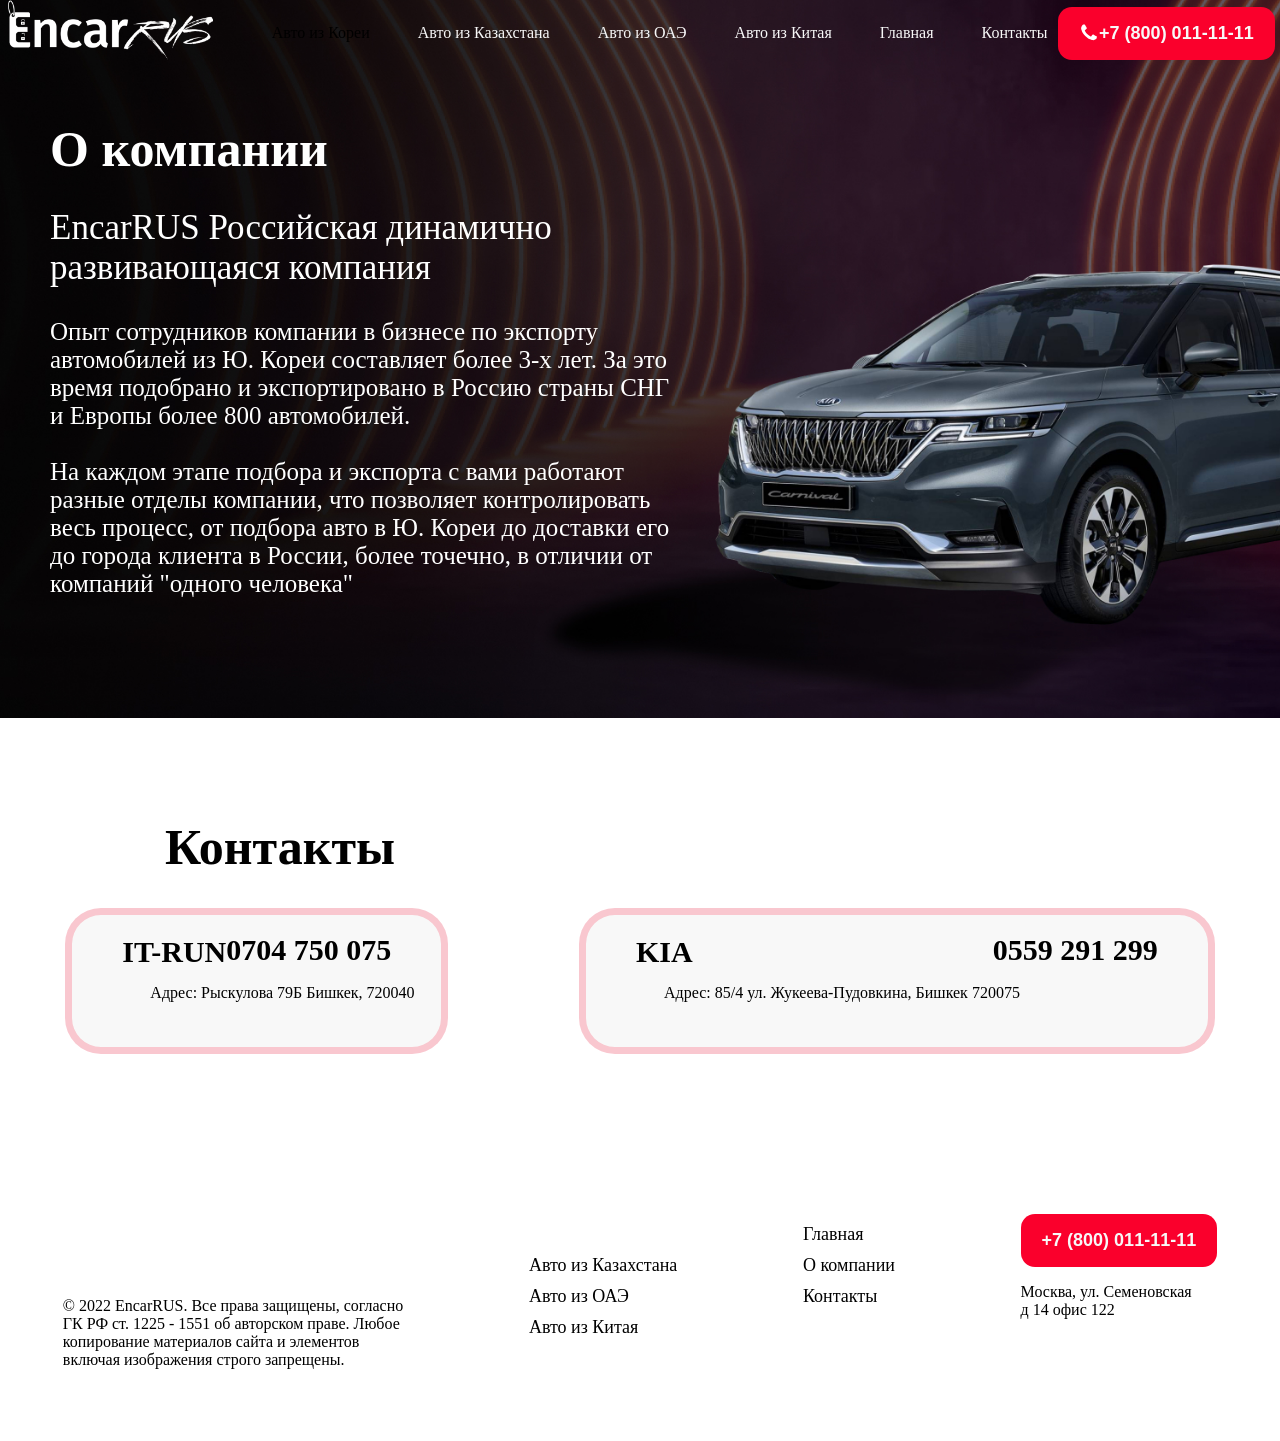
<file: info.html>
<!doctype html>
<html lang="en">
<head>
    <meta charset="UTF-8">
    <meta name="viewport"
          content="width=device-width, user-scalable=no, initial-scale=1.0, maximum-scale=1.0, minimum-scale=1.0">
    <meta http-equiv="X-UA-Compatible" content="ie=edge">
    <title>Document</title>
    <link rel="stylesheet" href="index.html">
    <link rel="stylesheet" href="src/style/info.css">
</head>
<body>
<header class="header">
    <div class="container">
        <nav class="header__nav">
            <h1 class="header__title">
                <svg width="208" height="60" viewBox="0 0 208 60" fill="none" xmlns="http://www.w3.org/2000/svg" xmlns:xlink="http://www.w3.org/1999/xlink">
                    <rect width="208" height="60" fill="url(#pattern0)"/>
                    <defs>
                        <pattern id="pattern0" patternContentUnits="objectBoundingBox" width="1" height="1">
                            <use xlink:href="#image0_1_2214" transform="matrix(0.000712251 0 0 0.00246914 -0.002849 0)"/>
                        </pattern>
                        <image id="image0_1_2214" width="1412" height="405" xlink:href="[data-uri]"/>
                    </defs>
                </svg>


            </h1>
            <ul class="header__list">
                <li></li>
                <li id="whites" class="header__links"><a href="karean.html">Авто из Кореи</a></li>
                <li class="header__links"><a href=""></a>Авто из Казахстана</li>
                <li class="header__links"><a href=""></a>Авто из ОАЭ</li>
                <li class="header__links"><a href=""></a>Авто из Китая</li>
                <li ><a class="header__links" href="index.html">Главная</a></li>
                <li ><a class="header__links" href="contacts.html">Контакты</a></li>
            </ul>
            <div class="header__btn">
                <button class="btn">
                    <svg width="20" height="20" viewBox="0 0 20 20" fill="none" xmlns="http://www.w3.org/2000/svg">
                        <path d="M17.8569 13.8394C17.8569 14.0403 17.8197 14.3026 17.7453 14.6263C17.6709 14.9499 17.5927 15.2048 17.5109 15.3908C17.3546 15.7628 16.9008 16.1571 16.1493 16.5738C15.4499 16.9533 14.7579 17.143 14.0734 17.143C13.8725 17.143 13.6772 17.13 13.4874 17.1039C13.2977 17.0779 13.0838 17.0314 12.8457 16.9644C12.6076 16.8975 12.4309 16.8435 12.3156 16.8026C12.2002 16.7617 11.9938 16.6854 11.6961 16.5738C11.3985 16.4622 11.2162 16.3952 11.1493 16.3729C10.4201 16.1125 9.76907 15.8037 9.19615 15.4466C8.24377 14.8588 7.25977 14.0571 6.24414 13.0414C5.22852 12.0258 4.4268 11.0418 3.83901 10.0894C3.48186 9.51651 3.17308 8.86547 2.91267 8.1363C2.89035 8.06934 2.82338 7.88704 2.71177 7.58943C2.60017 7.29181 2.5239 7.08533 2.48298 6.97001C2.44206 6.85468 2.38811 6.67797 2.32115 6.43987C2.25419 6.20178 2.20768 5.98786 2.18164 5.79813C2.1556 5.6084 2.14258 5.41309 2.14258 5.21219C2.14258 4.52767 2.33231 3.83571 2.71177 3.1363C3.12844 2.38481 3.52279 1.93094 3.89481 1.77469C4.08082 1.69285 4.33566 1.61472 4.65932 1.54032C4.98298 1.46591 5.24526 1.42871 5.44615 1.42871C5.55032 1.42871 5.62844 1.43987 5.68052 1.46219C5.81445 1.50684 6.01163 1.78957 6.27204 2.31041C6.35389 2.45178 6.4655 2.65267 6.60686 2.91309C6.74823 3.1735 6.87844 3.40974 6.99749 3.62179C7.11654 3.83384 7.23186 4.03288 7.34347 4.21889C7.36579 4.24865 7.4309 4.34166 7.53878 4.49791C7.64667 4.65416 7.72666 4.78623 7.77874 4.89411C7.83082 5.002 7.85686 5.10803 7.85686 5.21219C7.85686 5.361 7.75084 5.54701 7.53878 5.77023C7.32673 5.99344 7.09608 6.19806 6.84682 6.38407C6.59756 6.57008 6.36691 6.76725 6.15485 6.97559C5.9428 7.18392 5.83677 7.35505 5.83677 7.48898C5.83677 7.55594 5.85538 7.63965 5.89258 7.7401C5.92978 7.84054 5.9614 7.91681 5.98744 7.96889C6.01349 8.02097 6.06557 8.11026 6.14369 8.23675C6.22182 8.36323 6.2646 8.43392 6.27204 8.4488C6.83752 9.46815 7.48484 10.3424 8.21401 11.0716C8.94317 11.8007 9.81743 12.4481 10.8368 13.0135C10.8517 13.021 10.9223 13.0638 11.0488 13.1419C11.1753 13.22 11.2646 13.2721 11.3167 13.2981C11.3688 13.3242 11.445 13.3558 11.5455 13.393C11.6459 13.4302 11.7296 13.4488 11.7966 13.4488C11.9305 13.4488 12.1017 13.3428 12.31 13.1307C12.5183 12.9187 12.7155 12.688 12.9015 12.4388C13.0875 12.1895 13.2921 11.9588 13.5153 11.7468C13.7386 11.5347 13.9246 11.4287 14.0734 11.4287C14.1775 11.4287 14.2836 11.4548 14.3915 11.5068C14.4993 11.5589 14.6314 11.6389 14.7877 11.7468C14.9439 11.8547 15.0369 11.9198 15.0667 11.9421C15.2527 12.0537 15.4517 12.169 15.6638 12.2881C15.8758 12.4071 16.1121 12.5373 16.3725 12.6787C16.6329 12.8201 16.8338 12.9317 16.9752 13.0135C17.496 13.2739 17.7787 13.4711 17.8234 13.6051C17.8457 13.6571 17.8569 13.7353 17.8569 13.8394Z" fill="white"/>
                    </svg>
                    <a class="color" href="tel:+7 (800) 011-11-11">+7 (800) 011-11-11</a></button>
            </div>
        </nav>
    </div>

</header>
<div class="info">
    <div class="container">
        <h2 class="info__title">
            О компании
        </h2>
        <p class="info__text">
            EncarRUS Российская динамично <br> развивающаяся компания

        </p>
        <p class="info__info">
            Опыт сотрудников компании в бизнесе по экспорту <br> автомобилей из Ю. Кореи составляет более 3-х лет. За это
            <br> время подобрано и экспортировано в Россию страны СНГ <br> и Европы более 800 автомобилей.
            <br> <br>

            На каждом этапе подбора и экспорта с вами работают <br> разные отделы компании, что позволяет контролировать
            <br> весь процесc, от подбора авто в Ю. Кореи до доставки его <br> до города клиента в России, более точечно, в отличии от
            <br> компаний "одного человека"
        </p>
    </div>
</div>
<div class="location">
    <div class="container">
        <h2 class="location__title">
            Контакты
        </h2>
        <div class="location__menu">


            <div class="location__menu-left">
                <script type="text/javascript" charset="utf-8" async src="https://api-maps.yandex.ru/services/constructor/1.0/js/?um=constructor%3Ad4037c642b48ab1d1b4b764388aeb757a54ca1243596aa104e1f9954be72e2c1&amp;width=706&amp;height=500&amp;lang=ru_RU&amp;scroll=true"></script>

                <div class="location__adress">
                    <h3 class="location__subtitle">
                        IT-RUN
                    </h3>
                    <a href="tel:0704 750 075" class="location__num">
                        0704 750 075
                    </a>
                </div>
                <p class="location__text">
                    Адрес: Рыскулова 79Б Бишкек, 720040
                </p>
            </div>
            <div class="location__menu-right">
                <script type="text/javascript" charset="utf-8" async src="https://api-maps.yandex.ru/services/constructor/1.0/js/?um=constructor%3A3310c0cdebf9b3ae51f8b751498ef2d42a0f05d8fc1b119e5fae4dfec30bdee1&amp;width=704&amp;height=490&amp;lang=ru_RU&amp;scroll=true"></script>

                <div class="location__adress">
                    <h3 class="location__subtitle">
                        KIA
                    </h3>
                    <a href="tel:0559 291 299" id="num" class="location__num">
                        0559 291 299
                    </a>
                    <a href=""></a>
                </div>
                <p class="location__text">
                    Адрес: 85/4 ул. Жукеева-Пудовкина, Бишкек 720075
                </p>
            </div>

        </div>



    </div>
    </div>

<footer class="footer">
    <div class="container">
        <div class="footer__menu">
            <div class="footer__box">
                <h2 class="footer__title">
                    <svg width="232" height="61" viewBox="0 0 232 61" fill="none" xmlns="http://www.w3.org/2000/svg" xmlns:xlink="http://www.w3.org/1999/xlink">
                        <g style="mix-blend-mode:darken">
                            <rect width="232" height="61" fill="url(#pattern0)"/>
                        </g>
                        <defs>
                            <pattern id="pattern0" patternContentUnits="objectBoundingBox" width="1" height="1">
                                <use xlink:href="#image0_1_1755" transform="matrix(0.00093985 0 0 0.00357451 0 -0.164859)"/>
                            </pattern>
                            <image id="image0_1_1755" width="1064" height="372" xlink:href="[data-uri]"/>
                        </defs>
                    </svg>

                </h2>
                <p class="footer__text">
                    © 2022 EncarRUS. Все права защищены, согласно <br>
                    ГК РФ ст. 1225 - 1551 об авторском праве. Любое <br>
                    копирование материалов сайта и элементов <br>
                    включая изображения строго запрещены.
                </p>
            </div>
            <div class="footer__box">
                <ul>
                    <li class="footer__links"><a style="color: white!important;" href="karean.html">Авто из Кореи</a></li>
                    <li class="footer__links"><a href="#">Авто из Казахстана</a></li>
                    <li class="footer__links"><a href="#">Авто из ОАЭ</a></li>
                    <li class="footer__links"><a href="#">Авто из Китая</a></li>
                </ul>
            </div>
            <div class="footer__box">
                <ul>
                    <li class="footer__links"><a href="index.html">Главная</a></li>
                    <li class="footer__links"><a href="info.html">О компании</a></li>
                    <li class="footer__links"><a href="contacts.html">Контакты</a></li>
                </ul>
            </div>
            <div class="footer__box">
                <div class="footer__btn">
                    <button class="btn"><a class="color" href="tel:+7 (800) 011-11-11">
                        +7 (800) 011-11-11
                    </a>
                    </button>
                </div>
                <p class="footer__list">
                    Москва, ул. Семеновская <br> д 14 офис 122
                </p>
            </div>
        </div>
    </div>
</footer>


</body>
</html>
</file>
<file: src/style/info.css>
* {
  margin: 0 auto;
  -webkit-box-sizing: border-box;
          box-sizing: border-box;
  text-decoration: none;
  list-style-type: none;
  padding: 0;
}

.info {
  padding: 120px 0 120px 50px;
  background: url("../image/info bg.jpg") center/cover no-repeat;
  color: white;
}
.info__title {
  font-weight: 700;
  font-size: 50px;
}
.info__text {
  font-size: 35px;
  padding: 30px 0;
}
.info__info {
  font-size: 25px;
}

.btn {
  display: -webkit-box;
  display: -ms-flexbox;
  display: flex;
  font-family: "Poppins", sans-serif;
  -webkit-box-pack: center;
      -ms-flex-pack: center;
          justify-content: center;
  -webkit-box-align: center;
      -ms-flex-align: center;
          align-items: center;
  background: rgb(250, 0, 44);
  padding: 16px 21px;
  border: none;
  border-radius: 14px;
  color: #F8F8F8;
  cursor: pointer;
}

.color {
  color: #F8F8F8;
  font-weight: 700;
  font-size: 18px;
}

.header {
  color: #F8F8F8;
  position: absolute;
  z-index: 999;
  width: 100%;
  padding-bottom: 145px;
}
.header__links {
  color: #F8F8F8;
}
.header__nav {
  display: -webkit-box;
  display: -ms-flexbox;
  display: flex;
  -webkit-box-pack: space-evenly;
      -ms-flex-pack: space-evenly;
          justify-content: space-evenly;
}
.header__title {
  background: transparent;
  fill: transparent;
}
.header__list {
  display: -webkit-box;
  display: -ms-flexbox;
  display: flex;
  -webkit-box-align: center;
      -ms-flex-align: center;
          align-items: center;
  -webkit-column-gap: 48px;
     -moz-column-gap: 48px;
          column-gap: 48px;
  cursor: pointer;
}
.header__list :hover {
  color: #FA002C;
  text-decoration: underline;
  text-underline-offset: 10px;
}
.header__btn {
  display: -webkit-box;
  display: -ms-flexbox;
  display: flex;
  -webkit-box-align: center;
      -ms-flex-align: center;
          align-items: center;
}

.location__menu {
  display: -webkit-box;
  display: -ms-flexbox;
  display: flex;
  -ms-flex-wrap: wrap;
      flex-wrap: wrap;
  -webkit-box-pack: space-evenly;
      -ms-flex-pack: space-evenly;
          justify-content: space-evenly;
}
.location__menu-left {
  background: #F8F8F8;
  border: 7px solid rgba(250, 0, 44, 0.2);
  border-radius: 36px;
  overflow: hidden;
}
.location__menu-right {
  background: #F8F8F8;
  border: 7px solid rgba(250, 0, 44, 0.2);
  border-radius: 36px;
  overflow: hidden;
}
.location__title {
  padding: 100px 0 32px 165px;
  font-weight: 700;
  font-size: 50px;
}
.location__adress {
  display: -webkit-box;
  display: -ms-flexbox;
  display: flex;
  -webkit-box-pack: justify;
      -ms-flex-pack: justify;
          justify-content: space-between;
  padding: 0 50px 0;
  -webkit-box-align: center;
      -ms-flex-align: center;
          align-items: center;
}
.location__subtitle {
  padding: 20px 0 15px;
  font-size: 30px;
}
.location__num {
  font-weight: 600;
  font-size: 30px;
}
.location__text {
  padding: 0 0 45px 78px;
}

#num {
  padding-left: 300px;
}

.footer__menu {
  display: -webkit-box;
  display: -ms-flexbox;
  display: flex;
  -webkit-box-pack: space-evenly;
      -ms-flex-pack: space-evenly;
          justify-content: space-evenly;
  padding-top: 160px;
}
.footer__text {
  font-weight: 400;
  font-size: 16px;
  padding: 16px 0 72px;
}
.footer__links {
  font-weight: 500;
  font-size: 18px;
  padding-top: 10px;
}
.footer__links :hover {
  color: rgb(250, 0, 44);
  text-decoration: underline;
  text-underline-offset: 10px;
  text-underline: auto;
}
.footer__list {
  padding-top: 16px;
  font-weight: 400;
  font-size: 16px;
}

a {
  color: black;
}
</file>
